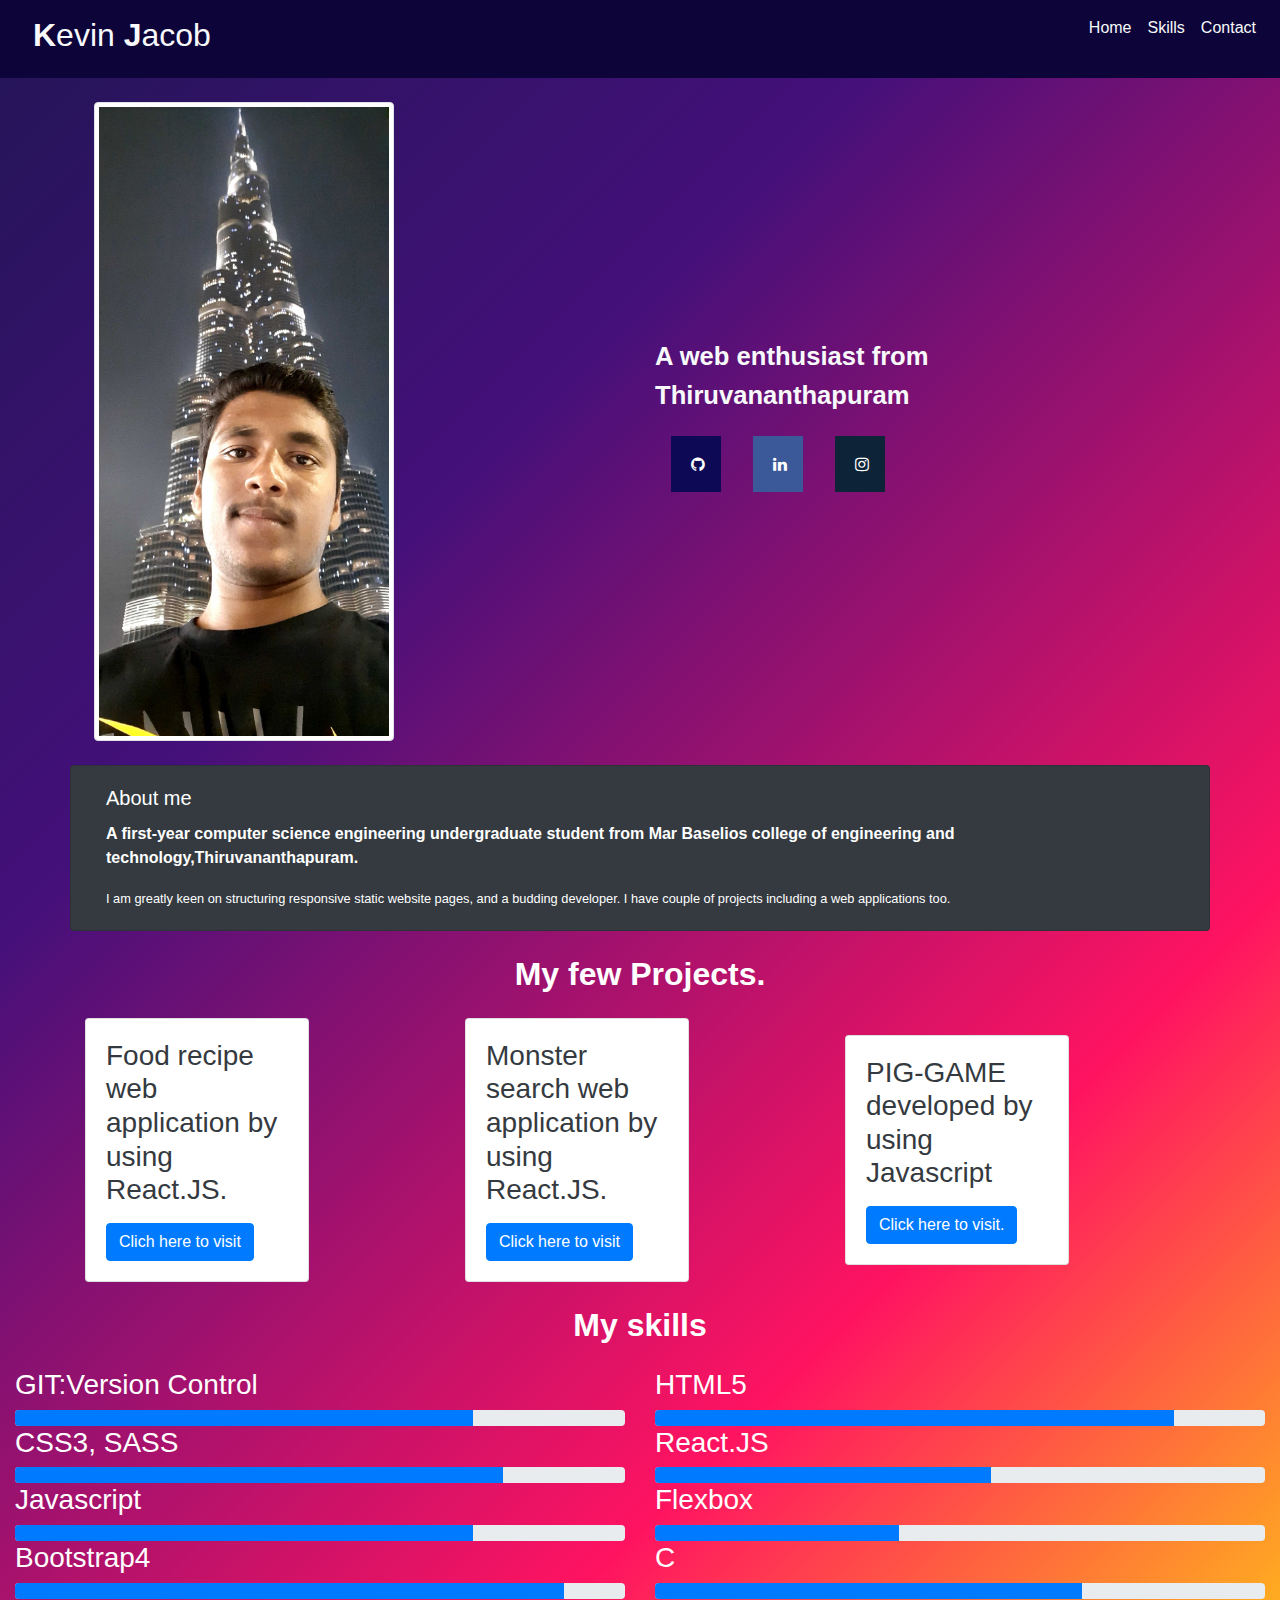
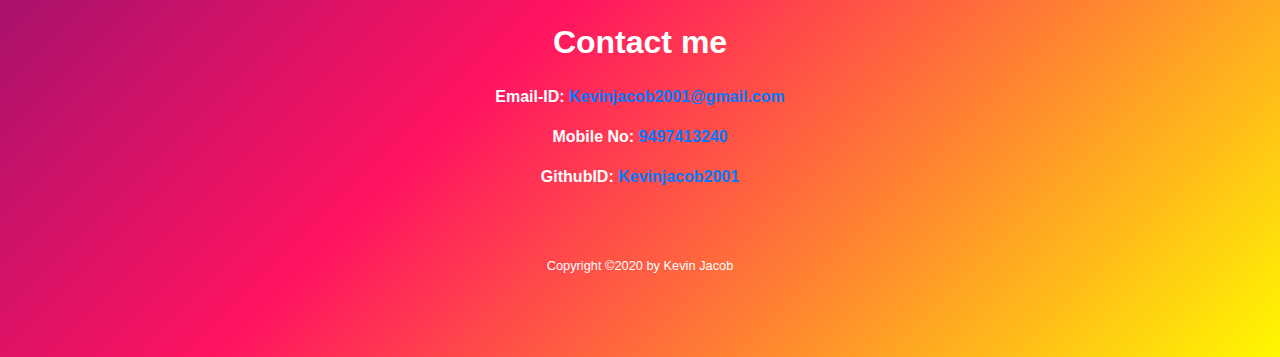
<file: index.html>
<!DOCTYPE html>
<html lang="en">
<head>
  <meta charset="UTF-8">
  <meta name="viewport" content="width=device-width, initial-scale=1.0">
  <title>Kevin Jacob</title>
  <link rel="shortcut icon" href="kevin.jpg"/>
  <link rel="stylesheet" href="https://stackpath.bootstrapcdn.com/bootstrap/4.4.1/css/bootstrap.min.css" integrity="sha384-Vkoo8x4CGsO3+Hhxv8T/Q5PaXtkKtu6ug5TOeNV6gBiFeWPGFN9MuhOf23Q9Ifjh" crossorigin="anonymous">
<link rel="stylesheet" href="boot.css">
<link rel="stylesheet" href="https://cdnjs.cloudflare.com/ajax/libs/font-awesome/4.7.0/css/font-awesome.min.css">

</head>

<body>

<header class="mmmr ">
 <div class="row text-light">
<div class="col-md-6 p-3 pl-5 col-6">
  <h2><strong>K</strong>evin <strong>J</strong>acob</h2>
</div>

<div class="col-md-6 col-6">

  <nav class="navbar navbar-expand-lg navbar-light mmmr">
    <button class="navbar-toggler ml-auto" type="button" data-toggle="collapse" data-target="#navbarSupportedContent" aria-controls="navbarSupportedContent" aria-expanded="false" aria-label="Toggle navigation">
      <span class="navbar-toggler-icon"></span>
    </button>
   
  
    <div class="collapse navbar-collapse " id="navbarSupportedContent">
      <ul class="navbar-nav ml-auto">
        <li class="nav-item active">
          <a class="nav-link text-light" href="#home">Home <span class="sr-only">(current)</span></a>
        </li>
        <li class="nav-item">
          <a class="nav-link text-light" href="#mass">Skills</a>
        </li>
        <li class="nav-item">
          <a class="nav-link text-light" href="#container">Contact</a>
        </li>
       
       
      </ul>
      
    </div>
  </nav>
</div>
 


</header>

<section>
  <div id="home"></div>
  <div class="container p-4">
  <div class="row">
<div class="col-md-6 col-6">
  <img src="Kevin_cmp.jpg" width="300px" height="300px" class="img-thumbnail" alt="Cinque Terre">
</div>
<div class="col-md-6 my-auto text-light">
 
  <h2><small><strong>A web enthusiast from Thiruvananthapuram<strong></small></h2>
          <div class="last d-flex flex-row">
    <!-- Add font awesome icons -->
    <a href="https://github.com/kevinjacob2001" class=" b fa fa-github"></a>
  <a href="https://www.linkedin.com/in/kevin-jacob-888965a1/" class=" b fa fa-linkedin"></a>
  <a href="https://www.instagram.com/kevinjacob2001/" class="  b fa fa-instagram"></a>

  
  </div>
</div>

</div>
</div>
</section>

<section>
  <div id="mass">
<div class="container">
  <div class="row">
    <div class="card col-12 col-md-12 bg-dark" > 
 
      <div class="card-body">
        <h5 class="card-title">About me</h5>
        <p class="card-text">A first-year computer science engineering undergraduate student from Mar Baselios college of engineering and technology,Thiruvananthapuram.</p>
        <p class="card-text"><small>I am greatly keen on structuring responsive static website pages, and a budding developer. I have couple of projects including a web applications too.</small></p>
      </div>
    </div>




    <div class="container">
      <h2 class="h1-responsive font-weight-bold text-center my-4">My few Projects.</h2>
      <div class="row">

<div class="col-12 col-sm-6 col-md-4">
  <div class="card" style="width: 14rem;">
    <div class="card-body">
      <h3 class="card-title text-dark">Food recipe web application by using React.JS.</h3>
      <p class="card-text"> </p>
      <a href="https://kevinjacob2001.github.io/yummyrecipe/" class="btn btn-primary">Clich here to visit</a>
    </div>
  </div>
      </div>

      <div class="col-12 col-sm-6 col-md-4 ">
        <div class="card " style="width: 14rem;">
          <div class="card-body">
            <h3 class="card-title text-dark">Monster search web application by using React.JS.</h3>
            <p class="card-text"></p>
            <a href="https://kevinjacob2001.github.io/MonsterSearch/" class="btn btn-primary">Click here to visit</a>
          </div>
        </div>
      </div>

      <div class="col-12 col-sm-6 col-md-4  mx-auto my-auto">
        <div class="card" style="width: 14rem;">
          <div class="card-body">
            <h3 class="card-title text-dark">PIG-GAME developed by using Javascript</h3>
            <p class="card-text"></p>
            <a href="https://kevinjacob2001.github.io/PIG-GAME/" class="btn btn-primary">Click here to visit.</a>
          </div>
        </div>
      </div>

    </div>

    </div>
      </div>
    </div>
 
 <div class="col-12 text-centre">
  <h2 class="h1-responsive font-weight-bold text-center my-4">My skills</h2>
</div>
<div class="container-fluid">
<div class="row">
<div class="col-md-6 animate-box">
  <div class="progress-wrap ftco-animate fadeInUp ftco-animated">
    <h3>GIT:Version Control</h3>
    <div class="progress">
       <div class="progress-bar color-5" role="progressbar" aria-valuenow="70" aria-valuemin="0" aria-valuemax="100" style="width:75%">
    
        </div>
    </div>
  </div>
</div>
    <div class="col-md-6 animate-box">
      <div class="progress-wrap ftco-animate fadeInUp ftco-animated">
        <h3>HTML5</h3>
        <div class="progress">
           <div class="progress-bar color-5" role="progressbar" aria-valuenow="90" aria-valuemin="0" aria-valuemax="100" style="width:85%">
        
            </div>
        </div>
      </div>
    </div>
    <div class="col-md-6 animate-box">
      <div class="progress-wrap ftco-animate fadeInUp ftco-animated">
        <h3>CSS3, SASS</h3>
        <div class="progress">
           <div class="progress-bar color-1" role="progressbar" aria-valuenow="60" aria-valuemin="0" aria-valuemax="100" style="width:80%">
            
            </div>
        </div>
      </div>
    </div>
   
  
        <div class="col-md-6 animate-box">
      <div class="progress-wrap ftco-animate fadeInUp ftco-animated">
        <h3>React.JS</h3>
        <div class="progress">
           <div class="progress-bar color-1" role="progressbar" aria-valuenow="60" aria-valuemin="0" aria-valuemax="100" style="width:55%">
            
            </div>
        </div>
      </div>
    </div>
    <div class="col-md-6 animate-box">
      <div class="progress-wrap ftco-animate fadeInUp ftco-animated">
        <h3>Javascript</h3>
        <div class="progress">
           <div class="progress-bar color-2" role="progressbar" aria-valuenow="70" aria-valuemin="0" aria-valuemax="100" style="width:75%">
            </div>
        </div>
      </div>
    </div>
    <div class="col-md-6 animate-box">
      <div class="progress-wrap ftco-animate fadeInUp ftco-animated">
        <h3>Flexbox</h3>
        <div class="progress">
           <div class="progress-bar color-2" role="progressbar" aria-valuenow="30" aria-valuemin="0" aria-valuemax="100" style="width:40%">
            </div>
        </div>
      </div>
    </div>
    <div class="col-md-6 animate-box">
      <div class="progress-wrap ftco-animate fadeInUp ftco-animated">
        <h3>Bootstrap4</h3>
        <div class="progress">
           <div class="progress-bar color-2" role="progressbar" aria-valuenow="40" aria-valuemin="0" aria-valuemax="100" style="width:90%">
            </div>
        </div>
      </div>
    </div>
    <div class="col-md-6 animate-box">
      <div class="progress-wrap ftco-animate fadeInUp ftco-animated">
        <h3>C</h3>
        <div class="progress">
           <div class="progress-bar color-2" role="progressbar" aria-valuenow="70" aria-valuemin="0" aria-valuemax="100" style="width:70%">
            </div>
        </div>
      </div>
    </div>





  </div>
</div>




</div>
</div>


  </div>







</div>
  </div>
</div>
</section>


<section>
  <div id="container">
  <footer>
    <h2 class="h1-responsive font-weight-bold text-center my-4">Contact me</h2>
    <div class="last d-flex flex-column">
    <p class="text align-self-center">Email-ID: <a href="mailto:kevinjacob2001@gmail.com">Kevinjacob2001@gmail.com</a></p>
    <p class="text align-self-center">Mobile No: <a href="Tel:+919497413240">9497413240</a></p>
      <p class="text align-self-center">GithubID: <a href="https://github.com/kevinjacob2001" target="_blank">Kevinjacob2001</a></p> 
      <br></br>
      <p class="text align-self-center"><small>Copyright ©2020 by Kevin Jacob</small></p> 
      <P></P>
      <br></br>
  </div>
  </footer>
</div>
</section>




 















  </class>








  


</div>
  <script src="https://code.jquery.com/jquery-3.4.1.slim.min.js" integrity="sha384-J6qa4849blE2+poT4WnyKhv5vZF5SrPo0iEjwBvKU7imGFAV0wwj1yYfoRSJoZ+n" crossorigin="anonymous"></script>
  <script src="https://cdn.jsdelivr.net/npm/popper.js@1.16.0/dist/umd/popper.min.js" integrity="sha384-Q6E9RHvbIyZFJoft+2mJbHaEWldlvI9IOYy5n3zV9zzTtmI3UksdQRVvoxMfooAo" crossorigin="anonymous"></script>
  <script src="https://stackpath.bootstrapcdn.com/bootstrap/4.4.1/js/bootstrap.min.js" integrity="sha384-wfSDF2E50Y2D1uUdj0O3uMBJnjuUD4Ih7YwaYd1iqfktj0Uod8GCExl3Og8ifwB6" crossorigin="anonymous"></script>
  
</body>
</html>
</file>
<file: boot.css>
body {
    background-image: linear-gradient(-225deg, #231557 0%, #44107A 29%, #FF1361 67%, #FFF800 100%);
    color: white;
    margin:0;
}
.mmmr{
background:#0D053A;
}

.last{
    text-align:centre;
}
.reals{
background:#120923;
}


.kj{
    margin-left: 50%;
 padding-top: 1rem;
 font-size: 3rem;
    
}


/* Style all font awesome icons */
.fa {
    padding: 20px;
    font-size: 30px;
    width: 50px;
    text-align: center;
    text-decoration: none;
  }
  
  /* Add a hover effect if you want */
  .fa:hover {
    opacity: 0.7;
  }
  
  /* Set a specific color for each brand */
  
  /* Facebook */
  .fa-linkedin {
    background: #3B5998;
    color: white;
      margin:1rem;
  }
  
  /* Twitter */
  .fa-instagram {
    background: rgb(13, 36, 56);
    color: white;
    
       margin:1rem;
  }
  .fa-github {
    background: rgb(14, 9, 85);
    color: white;
       margin:1rem;
  }


  .b{
    justify-content: flex-start;
  }
</file>
